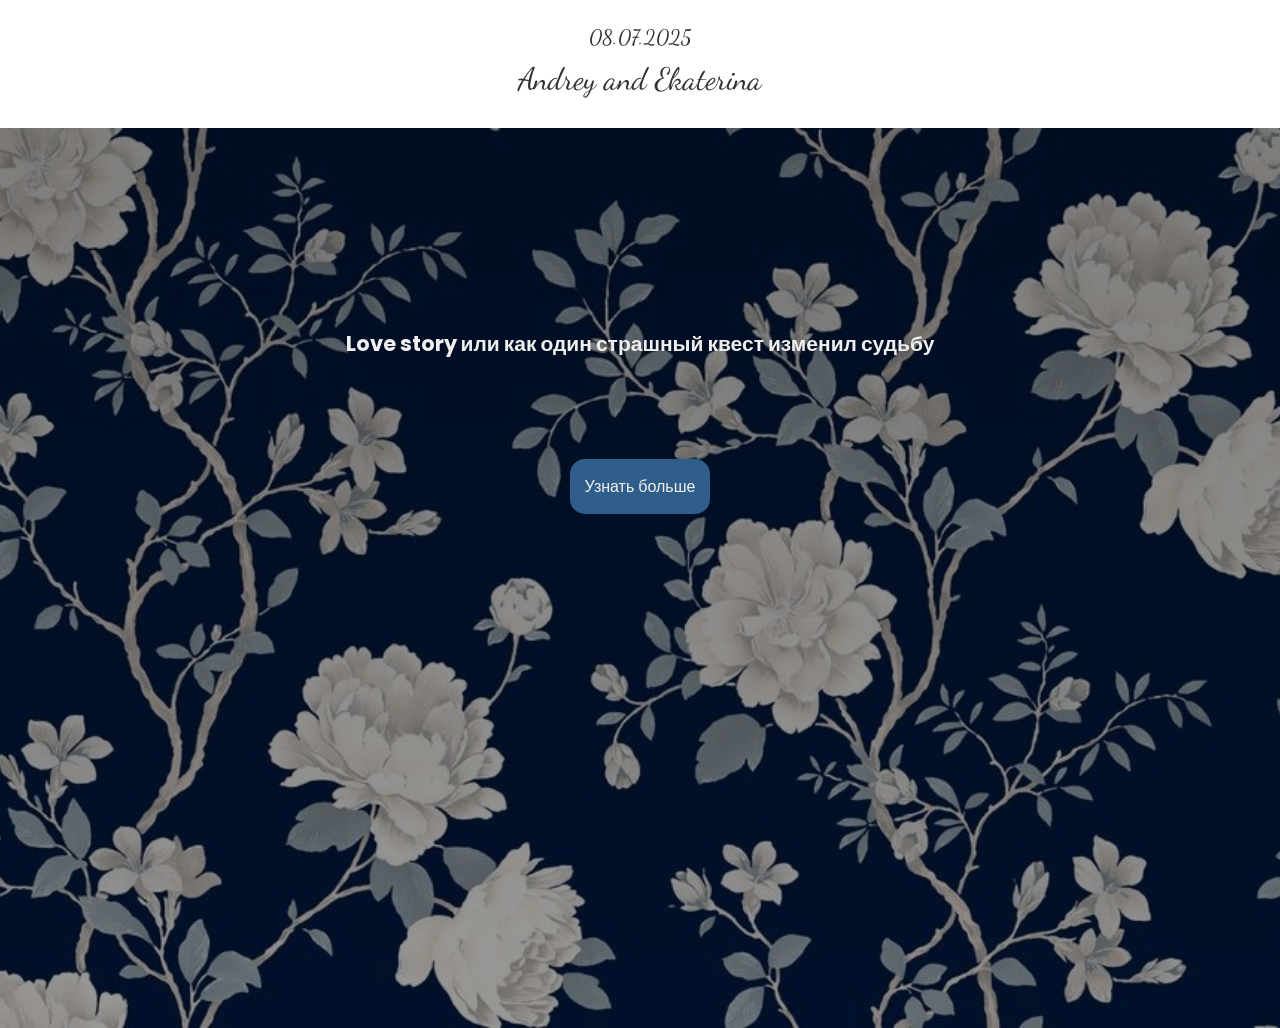
<file: index.html>
<!DOCTYPE html>
<html lang="en">
<head>
    <meta charset="UTF-8">
    <meta name="viewport" content="width=device-width, initial-scale=1.0">
    <title>Mangusts Love Story</title>
    <link rel="stylesheet" href="prevu.css">
</head>
<body>
    <div class="begin">
        <p class="date">08.07.2025</p>
        <p> Andrey and Ekaterina</p>
    </div>
    <div class="prolog">
        <h3>Love story или как один страшный квест изменил судьбу</h3>
        <a href="index1.html" class="learn-more">Узнать больше</a>
    </div>
</body>
</html>
</file>
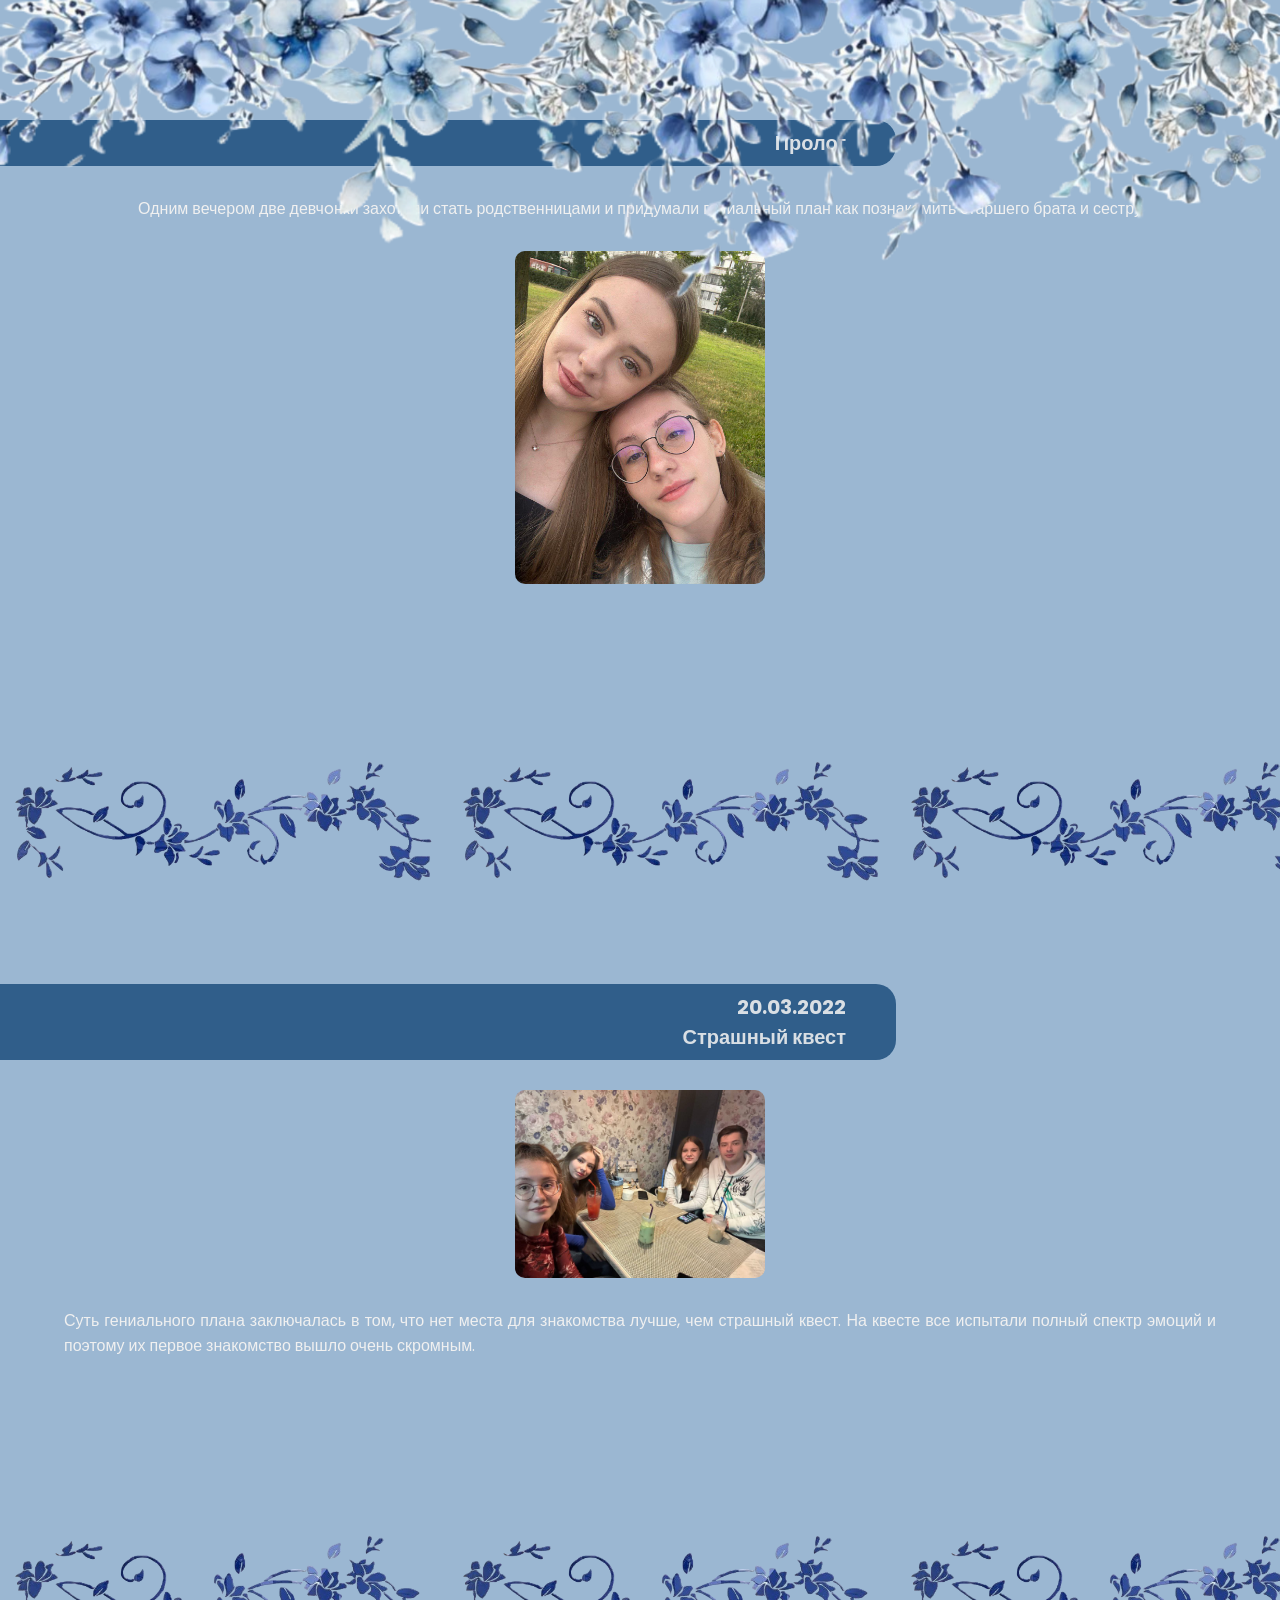
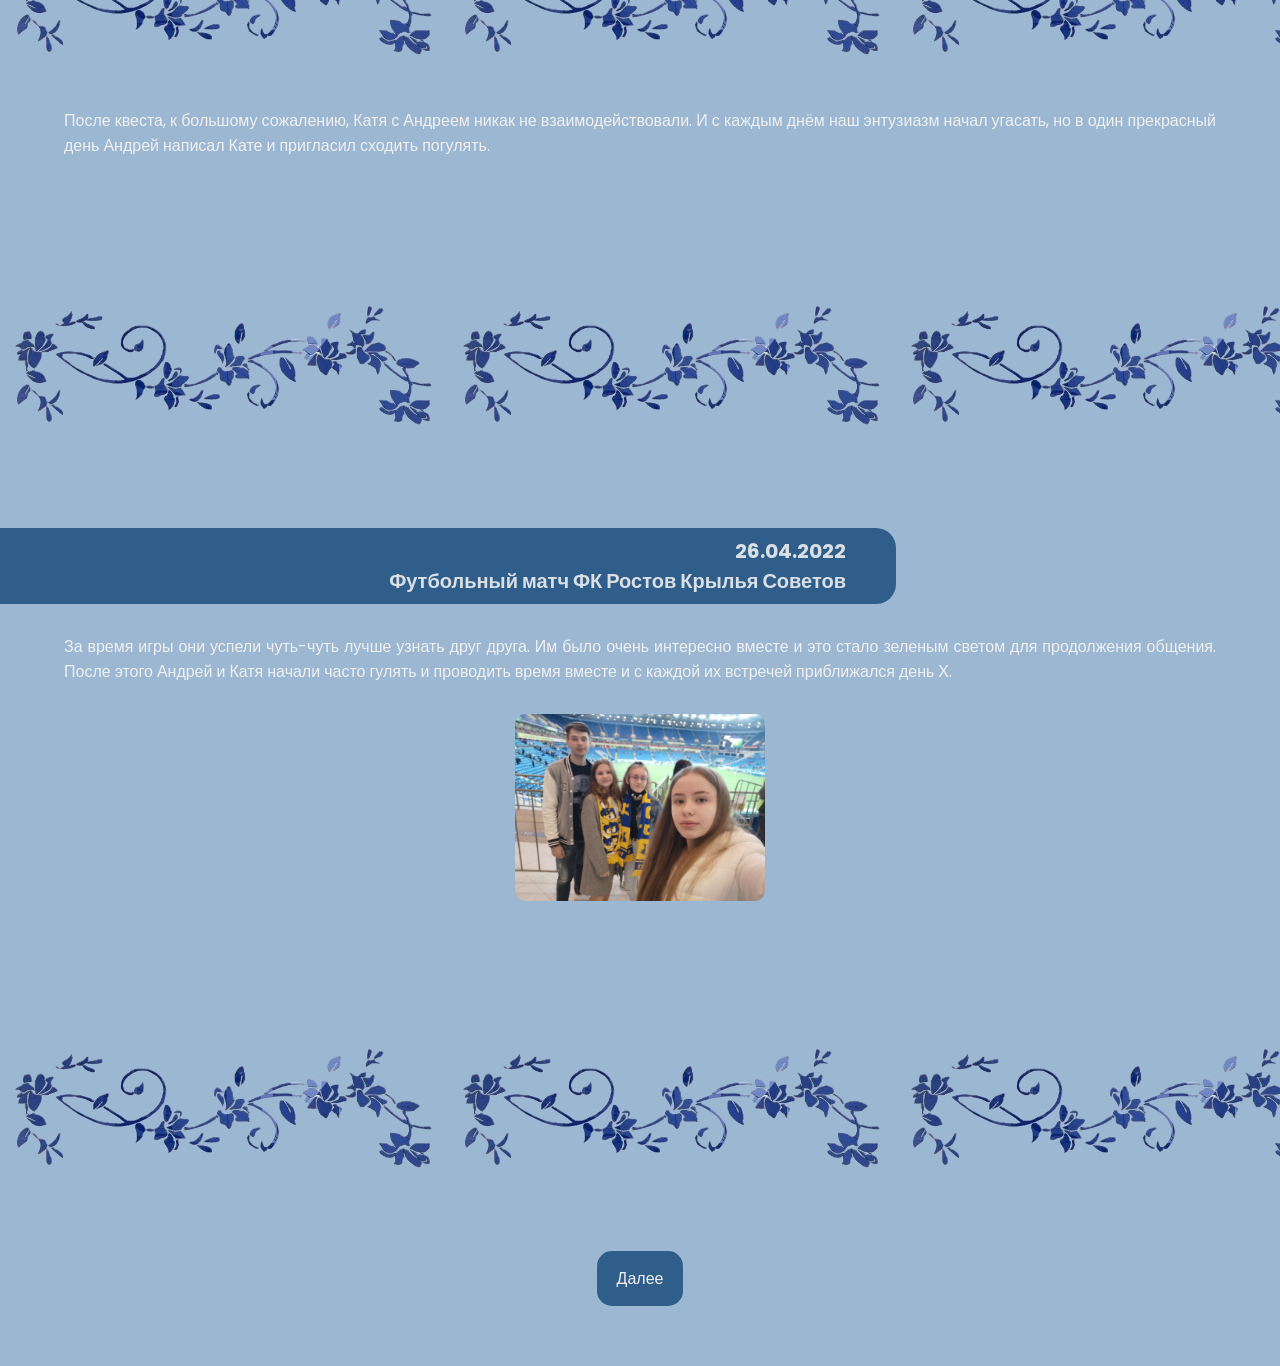
<file: index1.html>
<!DOCTYPE html>
<html lang="en">
<head>
    <meta charset="UTF-8">
    <meta name="viewport" content="width=device-width, initial-scale=1.0">
    <title>Mangusts Love Story</title>
    <link rel="stylesheet" href="main1.css">
</head>
<body>
    <div class="flowers-top"><img src="img/flowers_1.png" alt=""></div>
    <div class="block-nach">
        <h3 class="left">Пролог</h3>
        <div class="block_inside">
            <p class="text">Одним вечером две девчoнки захотели стать родственницами и придумали гениальный план
               как познакомить старшего брата и сестру</p>
            <img src="img/гусеницы.jpg" alt="">
        </div>
    </div>

    <div class="flowers"></div>

    <div class="block">
        <h3 class="left">20.03.2022 <br> Страшный квест</h3>
        <div class="block_inside">
            <img src="img/family.jpg" alt="">
            <p class="text">Суть гениального плана заключалась в том, что нет места для знакомства лучше, чем страшный квест. На квесте все
                испытали полный спектр эмоций и поэтому их первое знакомство вышло очень скромным.</p>
        </div>
    </div>

    <div class="flowers"></div>

    <div class="center">
        <p class="text"> После квеста, к большому сожалению, Катя с Андреем никак не взаимодействовали. И с каждым днём наш энтузиазм начал угасать,
            но в один прекрасный день Андрей написал Кате и пригласил сходить погулять.</p>
    </div>

    <div class="flowers"></div>

    <div class="block">
        <h3 class="left">26.04.2022 <br> Футбольный матч ФК Ростов Крылья Советов</h3>
        <div class="block_inside">
            <p class="text">За время игры они успели чуть-чуть лучше узнать друг друга. Им было очень интересно вместе
                и это стало зеленым светом для продолжения общения. После этого
                Андрей и Катя начали часто гулять и проводить время вместе и с каждой их встречей
                приближался день Х.</p>
                <img src="img/family2.jpg" alt="">
        </div>

        <div class="flowers"></div>

        <div class="button">
            <a href="main2.html" class="next">Далее</a>
        </div>
</body>
</html>
</file>
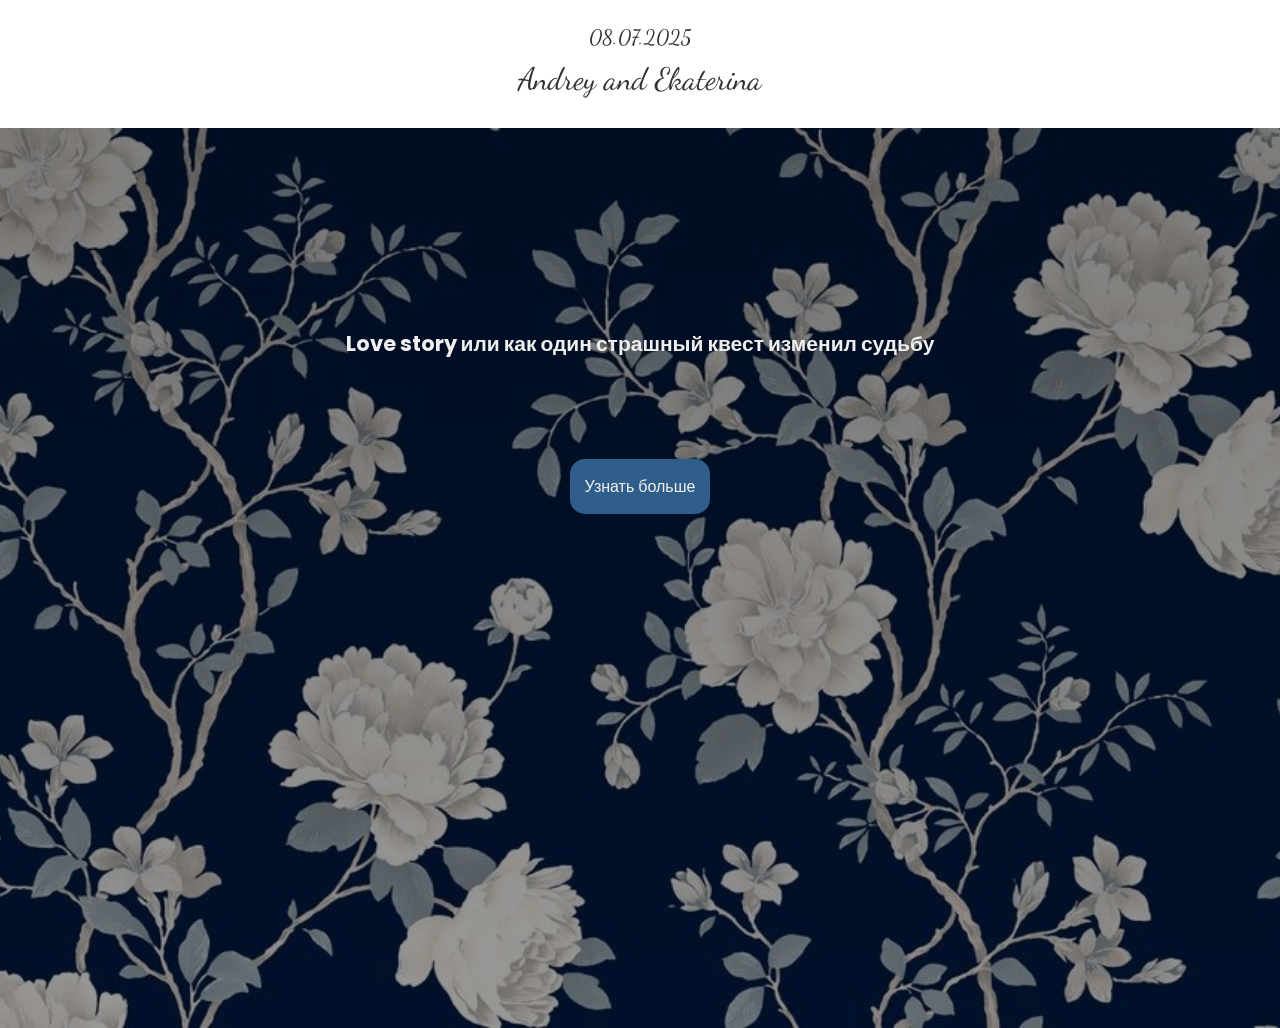
<file: prevu.html>
<!DOCTYPE html>
<html lang="en">
<head>
    <meta charset="UTF-8">
    <meta name="viewport" content="width=device-width, initial-scale=1.0">
    <title>Mangusts Love Story</title>
    <link rel="stylesheet" href="prevu.css">
</head>
<body>
    <div class="begin">
        <p class="date">08.07.2025</p>
        <p> Andrey and Ekaterina</p>
    </div>
    <div class="prolog">
        <h3>Love story или как один страшный квест изменил судьбу</h3>
        <a href="/main1.html" class="learn-more">Узнать больше</a>
    </div>
</body>
</html>
</file>
<file: prevu.css>
@import url('https://fonts.googleapis.com/css2?family=Dancing+Script:wght@400..700&display=swap');
@import url('https://fonts.googleapis.com/css2?family=Poppins:ital,wght@0,100;0,200;0,300;0,400;0,500;0,600;0,700;0,800;0,900;1,100;1,200;1,300;1,400;1,500;1,600;1,700;1,800;1,900&display=swap');

* {
    margin: 0;
    padding: 0;
    box-sizing: border-box;
}

body {
    font-family: 'Poppins', sans-serif;
    font-weight: 400;
    color: #333;
    font-size: 16px;
}

.date {
    font-family: "Dancing Script", sans-serif;
    text-align: center;
    font-size: 21px;
    padding-top: 25px;
    padding-bottom: 10px;
}

.begin {
    font-family: "Dancing Script", sans-serif;
    text-align: center;
    font-size: 31px;
    padding-bottom: 30px;
}

.prolog {
    width: 100%;
    min-height: 100vh;
    background-image:
    linear-gradient(rgba(0, 0, 0, 0.5), rgba(0, 0, 0, 0.4)), 
    url('img/flowers.jpg');
    background-size: cover;
    background-position: center;
    background-repeat: no-repeat;
    text-align: center;
}

.prolog h3 {
    color: #f0f0f0;
    font-size: 21px;
    text-align: center;
    padding-top: 200px;
    padding-bottom: 100px;
}

.learn-more {
    display: inline-block;
    color: #f0f0f0;
    text-decoration: none;
    padding: 15px;
    background-color: rgb(48, 94, 138);
    border-radius: 15px;
    text-align: center;
    transition: all 500ms ease;
}

.learn-more:hover, .learn-more:active {
    transform: scale(1.1);
    background-color: rgb(60, 110, 160);
}
</file>
<file: main1.css>
@import url('https://fonts.googleapis.com/css2?family=Dancing+Script:wght@400..700&display=swap');
@import url('https://fonts.googleapis.com/css2?family=Poppins:ital,wght@0,100;0,200;0,300;0,400;0,500;0,600;0,700;0,800;0,900;1,100;1,200;1,300;1,400;1,500;1,600;1,700;1,800;1,900&display=swap');

* {
    margin: 0;
    padding: 0;
    box-sizing: border-box;
}

body {
    font-family: 'Poppins', sans-serif;
    font-weight: 400;
    color: #333;
    font-size: 16px; 
    background-color: rgba(59, 114, 167, 0.507);
}

.flowers-top {
    width: 100%;
    position: fixed;
}

.flowers-top img{
    width: 100%;
}


.flowers {
    width: 100%;
    height: 25vw;
    background-image: url('img/flower_block.png');
    background-repeat: repeat-x;
    background-size: 35vw auto;
}

.flowers img{
    width: 100px;
    height: 150px;
}






.block-nach {
    display: flex;
    flex-direction: column;
    padding-top: 120px;
    padding-bottom: 30px;
}

.left {
    display: inline-block;
    color: #f0f0f0e1;
    font-size: 20px;
    padding: 8px;
    padding-right: 50px;
    text-align: right;
    border-radius: 0 20px 20px 0;
    background-color: rgb(48, 94, 138);
    width: 70%;
} 

.block_inside {
    display: flex;
    flex-direction: row;
    flex-wrap: wrap;
    align-items: center;
    gap: 30px;
    justify-content: center;
    margin-top: 30px;
}

.text {
    color: #f0f0f0;
    margin-left: 5%;
    margin-right: 5%;
    text-align: justify;
}

.block_inside img{
    width: 250px;
    border-radius: 10px;
}

.block {
    padding-top: 50px;
    padding-bottom: 30px;
}

/*.right {
    display: inline-block;
    right: 100%;
    color: #f0f0f0e1;
    font-size: 20px;
    padding: 8px;
    padding-right: 50px;
    text-align: right;
    border-radius: 0 20px 20px 0;
    background-color: rgb(48, 94, 138);
    width: 60%;
}*/

.button {
    display: flex;
    justify-content: center;
    margin-top: 30px;
    margin-bottom: 30px;
}

.next {
    text-decoration: none;
    color: #f0f0f0;
    background-color: rgb(48, 94, 138);
    padding: 15px 20px;
    border-radius: 15px;
    text-align: center;
    transition: all 500ms ease;
}

.block_inside-chine {
    display: flex;
    flex-direction: row;
    flex-wrap: wrap;
    align-items: center;
    gap: 10px;
    justify-content: center;
    padding-bottom: 10px;
}

.chine {
    width: 150px;
}
</file>
